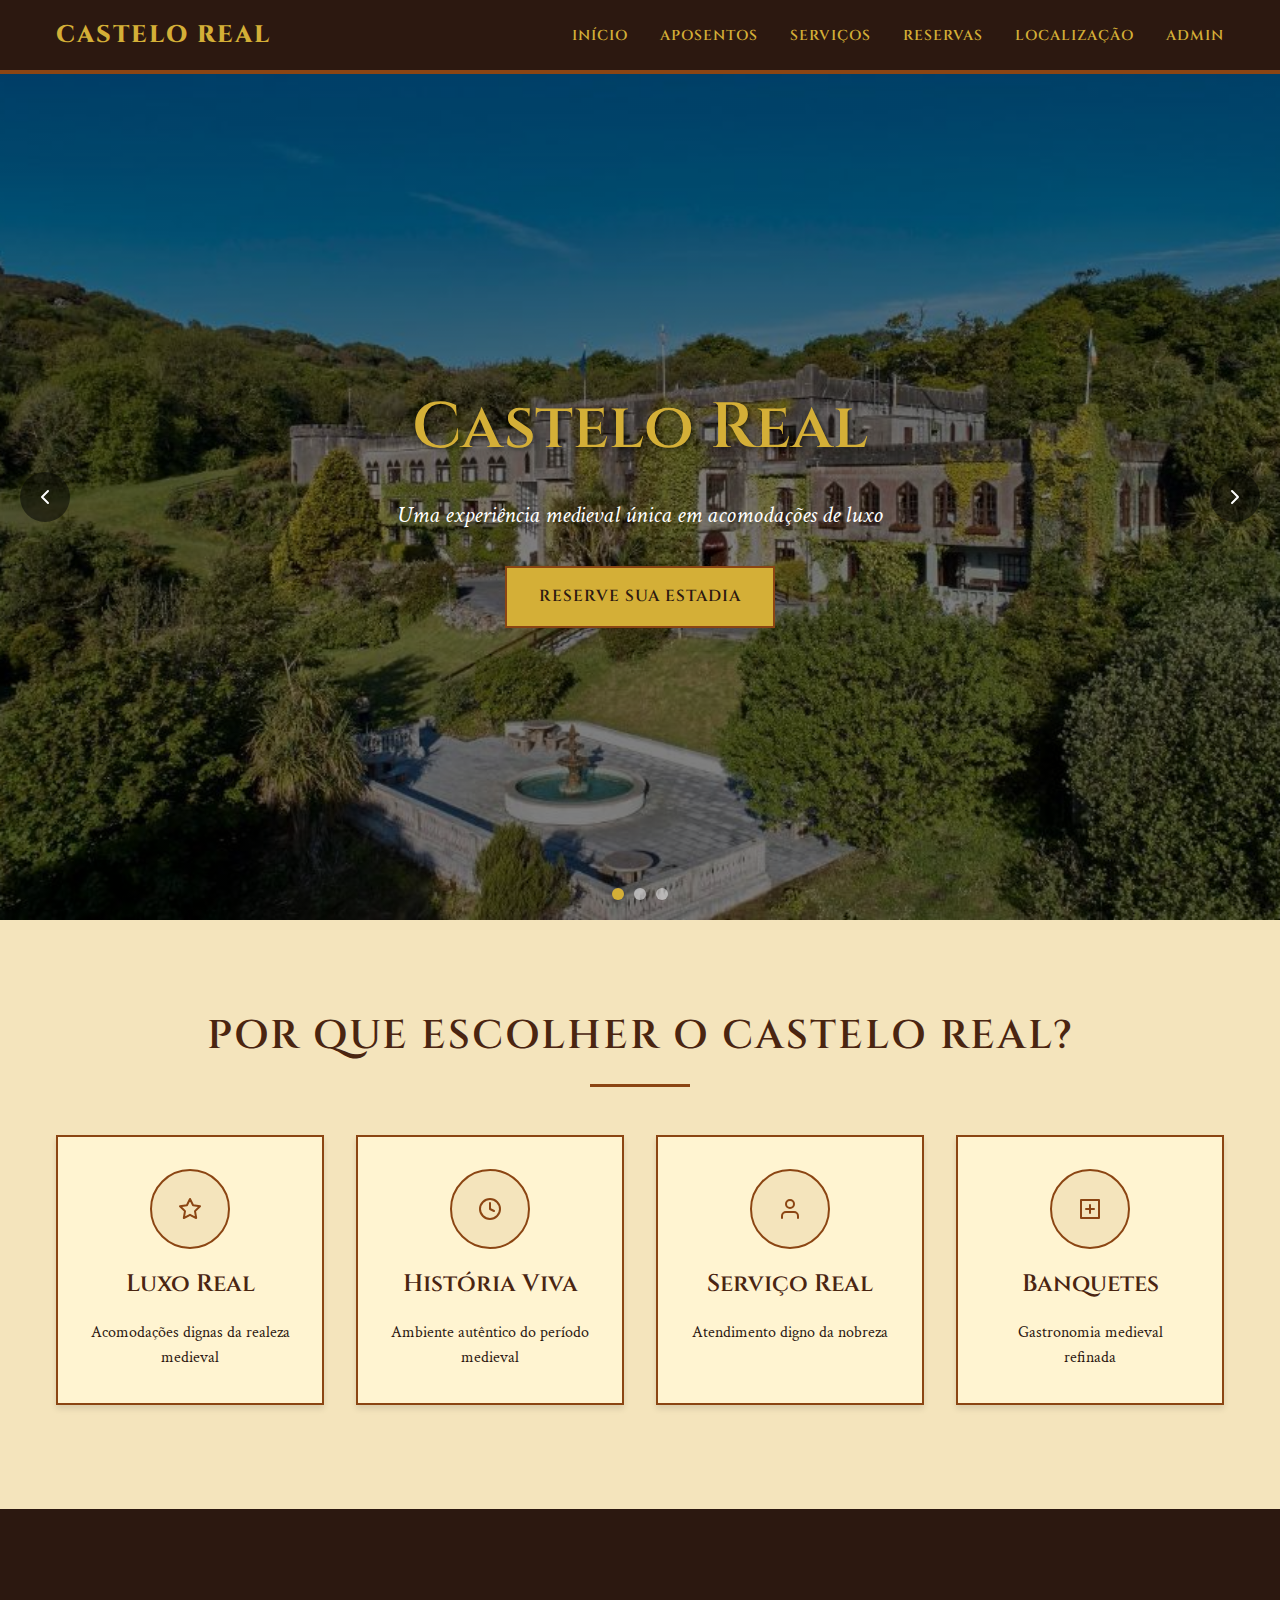
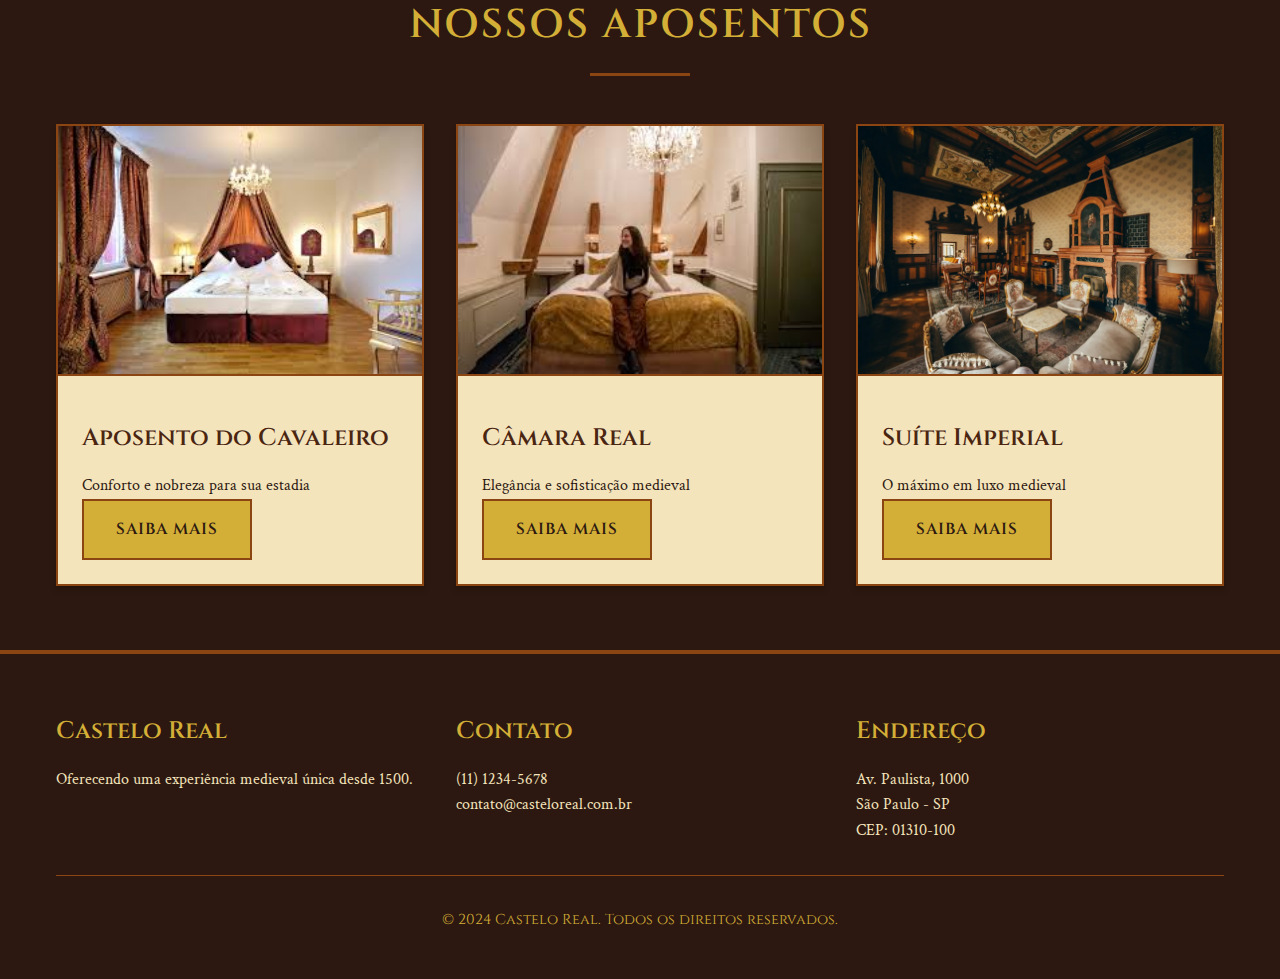
<file: index.html>
<!DOCTYPE html>
  <html lang="pt-BR">
  <head>
    <meta charset="UTF-8">
    <meta name="viewport" content="width=device-width, initial-scale=1.0">
    <title>Castelo Real - Hospedagem Medieval</title>
    <link rel="preconnect" href="https://fonts.googleapis.com">
    <link rel="preconnect" href="https://fonts.gstatic.com" crossorigin>
    <link href="https://fonts.googleapis.com/css2?family=Cinzel:wght@400;600;800&family=Crimson+Text:ital,wght@0,400;0,600;1,400&display=swap" rel="stylesheet">
    <link rel="stylesheet" href="./static/css/styles.css">

  <body>
    <div id="main-site">
      <header>
        <div class="container">
          <nav>
            <a href="/" class="logo">
              Castelo Real
            </a>
            <div class="nav-links">
              <a href='/'>Início</a>
              <a href='/rooms'>Aposentos</a>
              <a href="/service">Serviços</a>
              <a href="/booking" >Reservas</a>
              <a href="/location" >Localização</a>
              <a href='/admin/'>Admin</a>
            </div>
          </nav>
        </div>
      </header>

      <div id="home" class="section">
        <div class="hero-carousel">
          <div class="carousel-container">
          </div>

          <button class="carousel-btn prev">
            <svg xmlns="http://www.w3.org/2000/svg" width="24" height="24" viewBox="0 0 24 24" fill="none" stroke="currentColor" stroke-width="2" stroke-linecap="round" stroke-linejoin="round">
              <polyline points="15 18 9 12 15 6"></polyline>
            </svg>
          </button>
          <button class="carousel-btn next">
            <svg xmlns="http://www.w3.org/2000/svg" width="24" height="24" viewBox="0 0 24 24" fill="none" stroke="currentColor" stroke-width="2" stroke-linecap="round" stroke-linejoin="round">
              <polyline points="9 18 15 12 9 6"></polyline>
            </svg>
          </button>

          <div class="carousel-dots"></div>
        </div>


        <section class="features">
          <div class="container">
            <h2 class="section-title">Por que escolher o Castelo Real?</h2>
            <div class="features-grid">
              <div class="feature-card">
                <div class="feature-icon">
                  <svg xmlns="http://www.w3.org/2000/svg" width="24" height="24" viewBox="0 0 24 24" fill="none" stroke="#8b4513" stroke-width="2" stroke-linecap="round" stroke-linejoin="round">
                    <path d="M12 2l3.09 6.26L22 9.27l-5 4.87 1.18 6.88L12 17.77l-6.18 3.25L7 14.14 2 9.27l6.91-1.01L12 2z"/>
                  </svg>
                </div>
                <h3>Luxo Real</h3>
                <p>Acomodações dignas da realeza medieval</p>
              </div>
              <div class="feature-card">
                <div class="feature-icon">
                  <svg xmlns="http://www.w3.org/2000/svg" width="24" height="24" viewBox="0 0 24 24" fill="none" stroke="#8b4513" stroke-width="2" stroke-linecap="round" stroke-linejoin="round">
                    <circle cx="12" cy="12" r="10"/>
                    <path d="M12 6v6l4 2"/>
                  </svg>
                </div>
                <h3>História Viva</h3>
                <p>Ambiente autêntico do período medieval</p>
              </div>
              <div class="feature-card">
                <div class="feature-icon">
                  <svg xmlns="http://www.w3.org/2000/svg" width="24" height="24" viewBox="0 0 24 24" fill="none" stroke="#8b4513" stroke-width="2" stroke-linecap="round" stroke-linejoin="round">
                    <path d="M20 21v-2a4 4 0 0 0-4-4H8a4 4 0 0 0-4 4v2"/>
                    <circle cx="12" cy="7" r="4"/>
                  </svg>
                </div>
                <h3>Serviço Real</h3>
                <p>Atendimento digno da nobreza</p>
              </div>
              <div class="feature-card">
                <div class="feature-icon">
                  <svg xmlns="http://www.w3.org/2000/svg" width="24" height="24" viewBox="0 0 24 24" fill="none" stroke="#8b4513" stroke-width="2" stroke-linecap="round" stroke-linejoin="round">
                    <path d="M3 3h18v18H3z"/>
                    <path d="M12 8v8"/>
                    <path d="M8 12h8"/>
                  </svg>
                </div>
                <h3>Banquetes</h3>
                <p>Gastronomia medieval refinada</p>
              </div>
            </div>
          </div>
        </section>

        <section class="rooms">
          <div class="container">
            <h2 class="section-title">Nossos Aposentos</h2>
            <div class="rooms-grid">

            </div>
          </div>
        </section>
      </div>
      <footer>
        <div class="container">
          <div class="footer-grid">
            <div>
              <h3>Castelo Real</h3>
              <p>Oferecendo uma experiência medieval única desde 1500.</p>
            </div>
            <div>
              <h3>Contato</h3>
              <p>(11) 1234-5678</p>
              <p>contato@casteloreal.com.br</p>
            </div>
            <div>
              <h3>Endereço</h3>
              <p>
                Av. Paulista, 1000<br>
                São Paulo - SP<br>
                CEP: 01310-100
              </p>
            </div>
          </div>
          <div class="footer-copyright">
            <p>&copy; 2024 Castelo Real. Todos os direitos reservados.</p>
          </div>
        </div>
      </footer>
    </div>
    </div>

    <script  src="/static/js/data.js"></script>
    <script src="/static/js/script.js"></script>

  </body>
  </html>
</file>
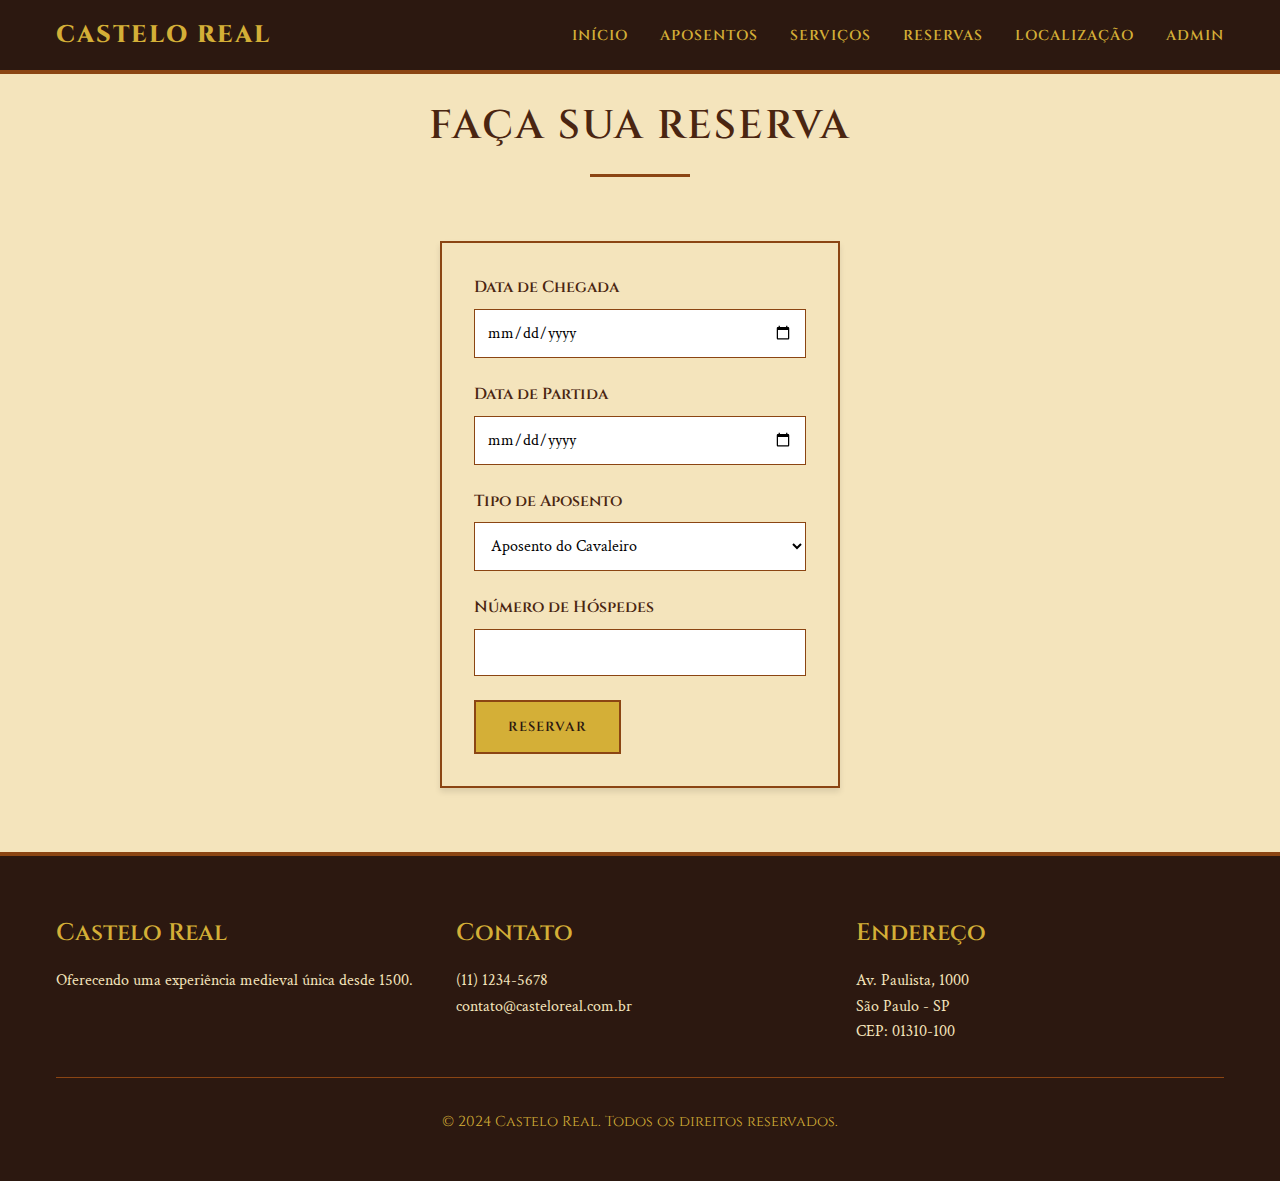
<file: pages/booking.html>
<!DOCTYPE html>
<html lang="pt-BR">
<head>
  <meta charset="UTF-8">
  <meta name="viewport" content="width=device-width, initial-scale=1.0">
  <title>Castelo Real - Hospedagem Medieval</title>
  <link rel="preconnect" href="https://fonts.googleapis.com">
  <link rel="preconnect" href="https://fonts.gstatic.com" crossorigin>
  <link href="https://fonts.googleapis.com/css2?family=Cinzel:wght@400;600;800&family=Crimson+Text:ital,wght@0,400;0,600;1,400&display=swap" rel="stylesheet">
  <link rel="stylesheet" href="..\static\css\styles.css">

<body>
  <div id="main-site">
    <header>
      <div class="container">
        <nav>
          <a href="/" class="logo">
            Castelo Real
          </a>
          <div class="nav-links">
            <a href='/'>Início</a>
            <a href='/rooms'>Aposentos</a>
            <a href="/service">Serviços</a>
            <a href="/booking" >Reservas</a>
            <a href="/location" >Localização</a>
            <a href='/admin'>Admin</a>
          </div>
        </nav>
      </div>
    </header>
<div id="booking" class="section" >
    <div class="container">
      <h2 class="section-title">Faça sua Reserva</h2>
      <div class="login-form">
        <form id="booking-form" onsubmit="handleBooking(event)">
          <div class="form-group">
            <label for="checkin">Data de Chegada</label>
            <input type="date" id="checkin" required>
          </div>
          <div class="form-group">
            <label for="checkout">Data de Partida</label>
            <input type="date" id="checkout" required>
          </div>
          <div class="form-group">
            <label for="room-type">Tipo de Aposento</label>
            <select id="room-type" required>
              <option value="cavaleiro">Aposento do Cavaleiro</option>
              <option value="real">Câmara Real</option>
              <option value="imperial">Suíte Imperial</option>
            </select>
          </div>
          <div class="form-group">
            <label for="guests">Número de Hóspedes</label>
            <input type="number" id="guests" min="1" max="4" required>
          </div>
          <button type="submit" class="btn btn-primary">Reservar</button>
        </form>
      </div>
    </div>
  </div>
  <footer>
    <div class="container">
      <div class="footer-grid">
        <div>
          <h3>Castelo Real</h3>
          <p>Oferecendo uma experiência medieval única desde 1500.</p>
        </div>
        <div>
          <h3>Contato</h3>
          <p>(11) 1234-5678</p>
          <p>contato@casteloreal.com.br</p>
        </div>
        <div>
          <h3>Endereço</h3>
          <p>
            Av. Paulista, 1000<br>
            São Paulo - SP<br>
            CEP: 01310-100
          </p>
        </div>
      </div>
      <div class="footer-copyright">
        <p>&copy; 2024 Castelo Real. Todos os direitos reservados.</p>
      </div>
    </div>
  </footer>
</div>
</div>

<script src="/static/js/data.js"></script>
<script src="/static/js/booking.js"></script>


</body>
</html>
</file>
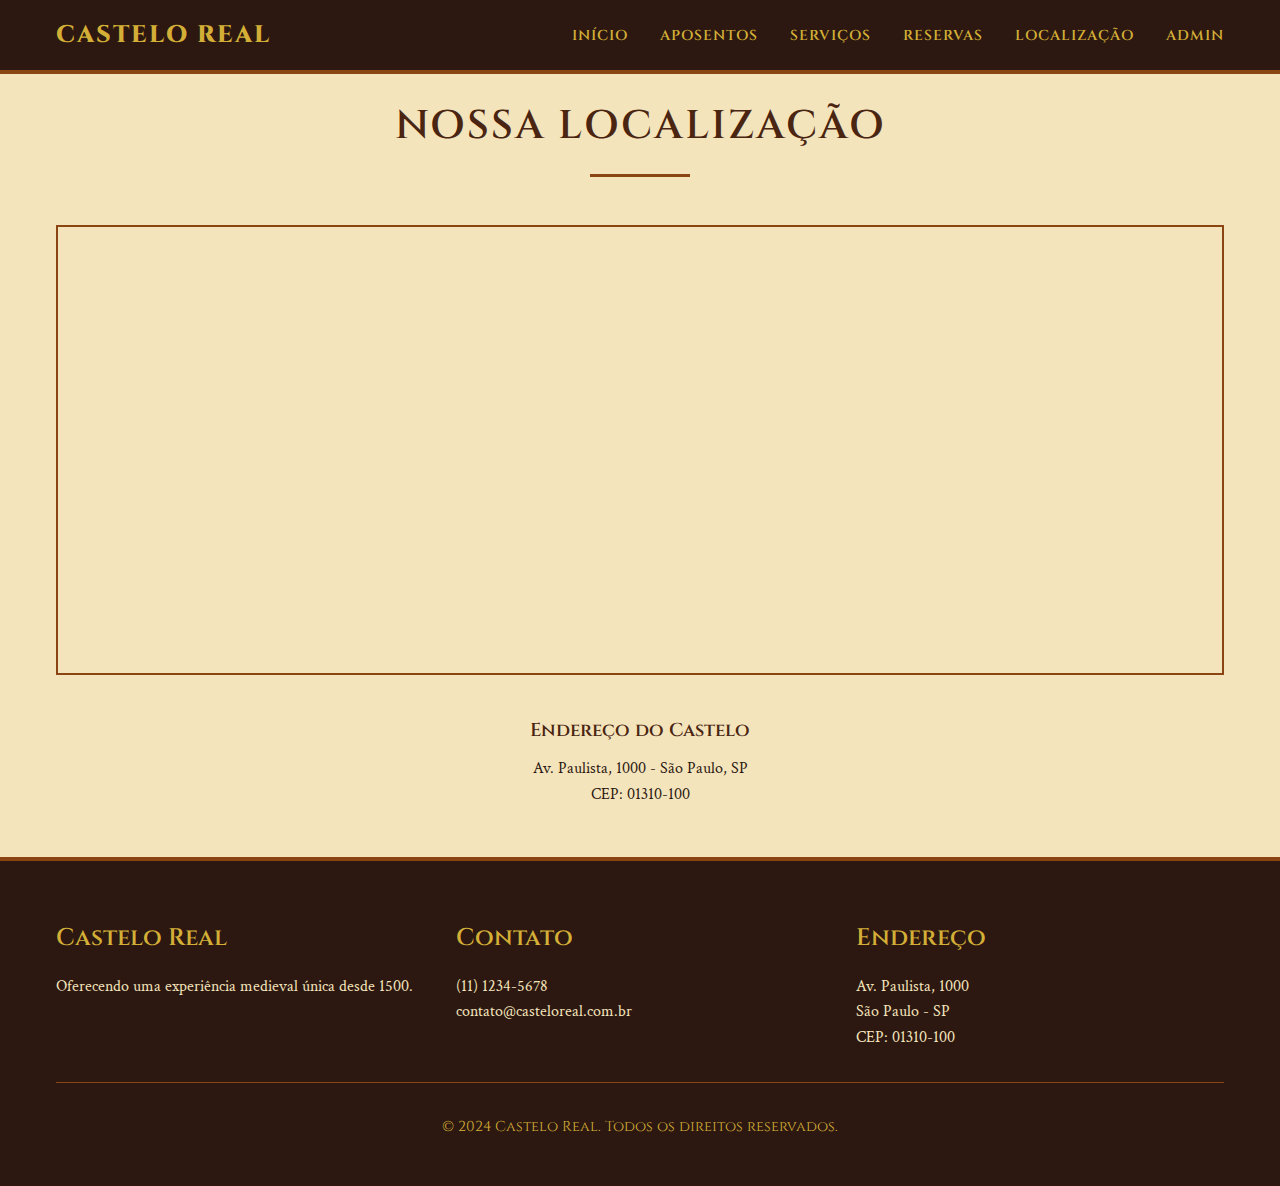
<file: pages/location.html>
<!DOCTYPE html>
<html lang="pt-BR">
<head>
  <meta charset="UTF-8">
  <meta name="viewport" content="width=device-width, initial-scale=1.0">
  <title>Castelo Real - Hospedagem Medieval</title>
  <link rel="preconnect" href="https://fonts.googleapis.com">
  <link rel="preconnect" href="https://fonts.gstatic.com" crossorigin>
  <link href="https://fonts.googleapis.com/css2?family=Cinzel:wght@400;600;800&family=Crimson+Text:ital,wght@0,400;0,600;1,400&display=swap" rel="stylesheet">
  <link rel="stylesheet" href="..\static\css\styles.css">


<body>
  <div id="main-site">
    <header>
      <div class="container">
        <nav>
            <a href="/" class="logo">
              Castelo Real
            </a>
            <div class="nav-links">
              <a href='/'>Início</a>
              <a href='/rooms'>Aposentos</a>
              <a href="/service">Serviços</a>
              <a href="/booking" >Reservas</a>
              <a href="/location" >Localização</a>
              <a href='/admin'>Admin</a>
            </div>
          </nav>
      </div>
    </header>
<div id="location" class="section" >
    <div class="container">
      <h2 class="section-title">Nossa Localização</h2>
      <div style="text-align: center;">
        <iframe
          src="https://www.google.com/maps/embed?pb=!1m18!1m12!1m3!1d3657.1975993271816!2d-46.65620548502192!3d-23.564611284681276!2m3!1f0!2f0!3f0!3m2!1i1024!2i768!4f13.1!3m3!1m2!1s0x94ce59c8da0aa315%3A0xd59f9431f2c9776a!2sAv.%20Paulista%2C%20S%C3%A3o%20Paulo%20-%20SP!5e0!3m2!1spt-BR!2sbr!4v1647887774745!5m2!1spt-BR!2sbr"
          width="100%"
          height="450"
          style="border:2px solid #8b4513;"
          allowfullscreen=""
          loading="lazy">
        </iframe>
        <div style="margin-top: 2rem;">
          <h3>Endereço do Castelo</h3>
          <p>Av. Paulista, 1000 - São Paulo, SP</p>
          <p>CEP: 01310-100</p>
        </div>
      </div>
    </div>
  </div>

  <footer>
    <div class="container">
      <div class="footer-grid">
        <div>
          <h3>Castelo Real</h3>
          <p>Oferecendo uma experiência medieval única desde 1500.</p>
        </div>
        <div>
          <h3>Contato</h3>
          <p>(11) 1234-5678</p>
          <p>contato@casteloreal.com.br</p>
        </div>
        <div>
          <h3>Endereço</h3>
          <p>
            Av. Paulista, 1000<br>
            São Paulo - SP<br>
            CEP: 01310-100
          </p>
        </div>
      </div>
      <div class="footer-copyright">
        <p>&copy; 2024 Castelo Real. Todos os direitos reservados.</p>
      </div>
    </div>
  </footer>
</div>
</div>

<script src="/static/js/data.js"></script>
<script src="/static/js/script.js"></script>


</body>
</html>
</file>
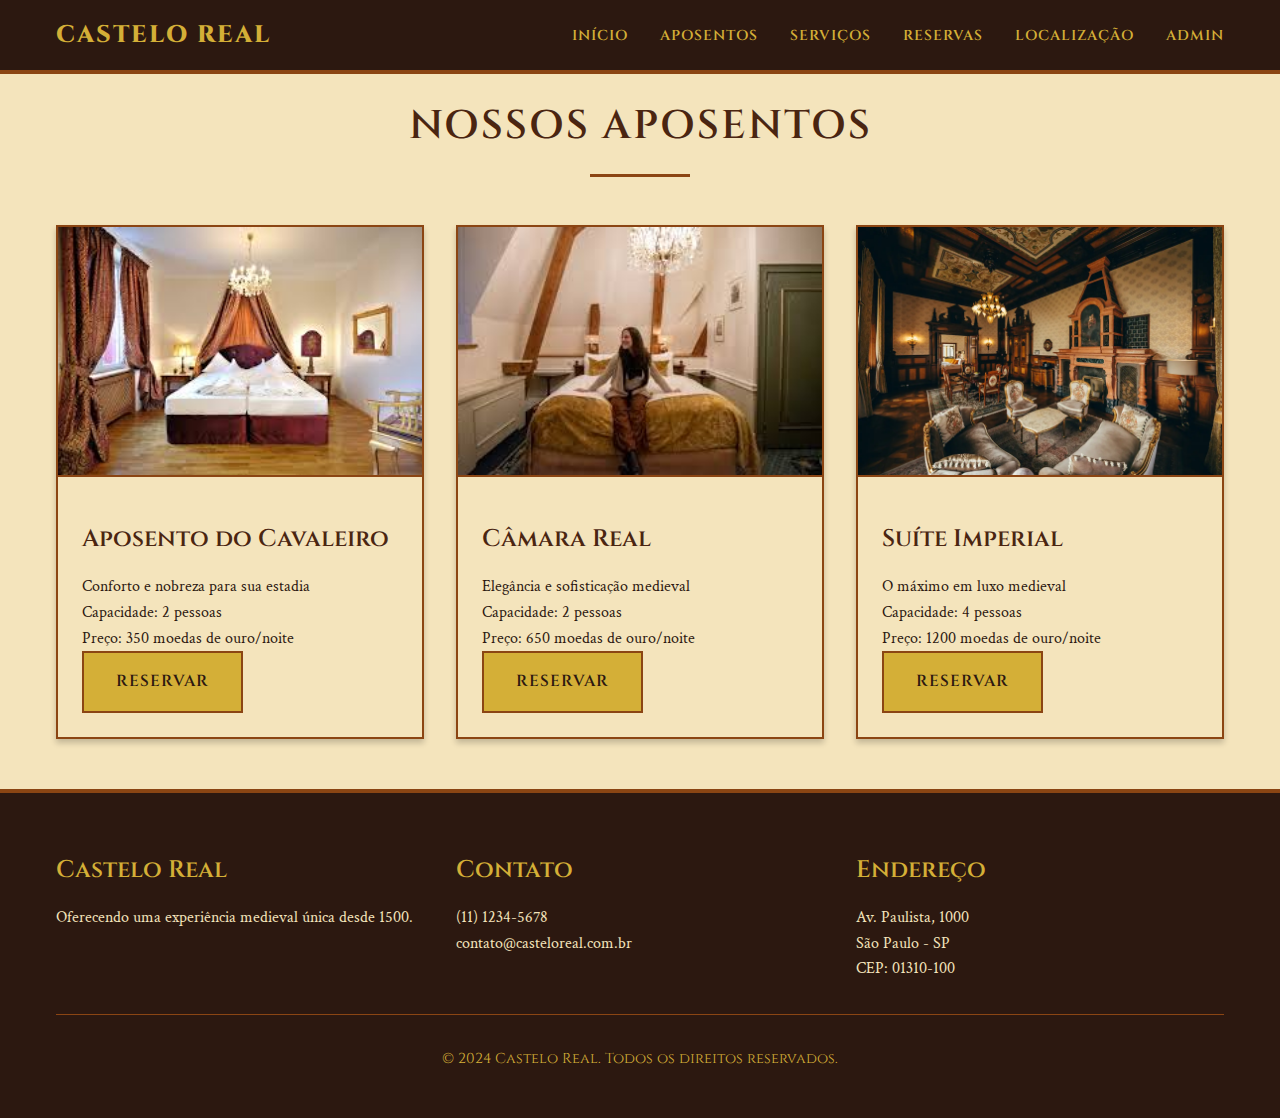
<file: pages/rooms.html>
<!DOCTYPE html>
<html lang="pt-BR">
<head>
  <meta charset="UTF-8">
  <meta name="viewport" content="width=device-width, initial-scale=1.0">
  <title>Castelo Real - Hospedagem Medieval</title>
  <link rel="preconnect" href="https://fonts.googleapis.com">
  <link rel="preconnect" href="https://fonts.gstatic.com" crossorigin>
  <link href="https://fonts.googleapis.com/css2?family=Cinzel:wght@400;600;800&family=Crimson+Text:ital,wght@0,400;0,600;1,400&display=swap" rel="stylesheet">
  <link rel="stylesheet" href="..\static\css\styles.css">
</head>
<body>
  <div id="main-site">
    <header>
      <div class="container">
        <nav>
          <a href="/" class="logo">
            Castelo Real
          </a>
          <div class="nav-links">
            <a href='/'>Início</a>
            <a href='/rooms'>Aposentos</a>
            <a href="/service">Serviços</a>
            <a href="/booking" >Reservas</a>
            <a href="/location" >Localização</a>
            <a href='/admin'>Admin</a>
          </div>
        </nav>
      </div>
    </header>
    <div id="rooms" class="section">
        <div class="container">
          <h2 class="section-title">Nossos Aposentos</h2>
          <div class="rooms-grid">
          
          </div>
        </div>
      </div>
  

    <footer>
      <div class="container">
        <div class="footer-grid">
          <div>
            <h3>Castelo Real</h3>
            <p>Oferecendo uma experiência medieval única desde 1500.</p>
          </div>
          <div>
            <h3>Contato</h3>
            <p>(11) 1234-5678</p>
            <p>contato@casteloreal.com.br</p>
          </div>
          <div>
            <h3>Endereço</h3>
            <p>
              Av. Paulista, 1000<br>
              São Paulo - SP<br>
              CEP: 01310-100
            </p>
          </div>
        </div>
        <div class="footer-copyright">
          <p>&copy; 2024 Castelo Real. Todos os direitos reservados.</p>
        </div>
      </div>
    </footer>
  </div>

  
  </div>

<script src="../static/js/data.js"></script>
<script src="../static/js/rooms.js"></script>
</body>
</html>
</file>
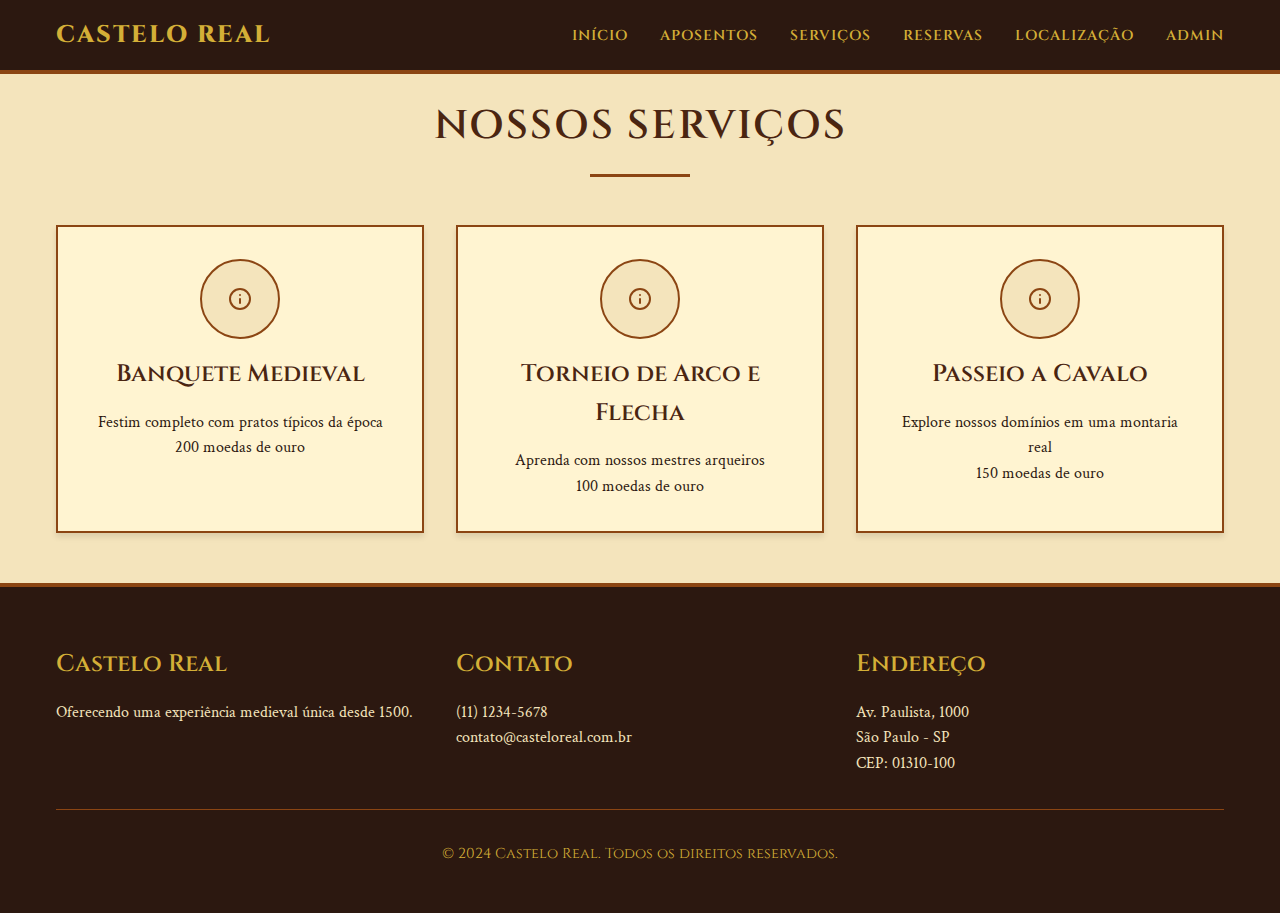
<file: pages/service.html>
<!DOCTYPE html>
<html lang="pt-BR">
<head>
  <meta charset="UTF-8">
  <meta name="viewport" content="width=device-width, initial-scale=1.0">
  <title>Castelo Real - Hospedagem Medieval</title>
  <link rel="preconnect" href="https://fonts.googleapis.com">
  <link rel="preconnect" href="https://fonts.gstatic.com" crossorigin>
  <link href="https://fonts.googleapis.com/css2?family=Cinzel:wght@400;600;800&family=Crimson+Text:ital,wght@0,400;0,600;1,400&display=swap" rel="stylesheet">
  <link rel="stylesheet" href="..\static\css\styles.css">

<body>
  <div id="main-site">
    <header>
      <div class="container">
        <nav>
            <a href="/" class="logo">
              Castelo Real
            </a>
            <div class="nav-links">
              <a href='/'>Início</a>
              <a href='/rooms'>Aposentos</a>
              <a href="/service">Serviços</a>
              <a href="/booking" >Reservas</a>
              <a href="/location" >Localização</a>
              <a href='/admin'>Admin</a>
            </div>
          </nav>
      </div>
    </header>
 <div id="services" class="section">
    <div class="container">
      <h2 class="section-title">Nossos Serviços</h2>
      <div class="features-grid">
      </div>
    </div>
  </div>
  <footer>
    <div class="container">
      <div class="footer-grid">
        <div>
          <h3>Castelo Real</h3>
          <p>Oferecendo uma experiência medieval única desde 1500.</p>
        </div>
        <div>
          <h3>Contato</h3>
          <p>(11) 1234-5678</p>
          <p>contato@casteloreal.com.br</p>
        </div>
        <div>
          <h3>Endereço</h3>
          <p>
            Av. Paulista, 1000<br>
            São Paulo - SP<br>
            CEP: 01310-100
          </p>
        </div>
      </div>
      <div class="footer-copyright">
        <p>&copy; 2024 Castelo Real. Todos os direitos reservados.</p>
      </div>
    </div>
  </footer>
</div>
</div>

<script src="/static/js/data.js"></script>
<script src="/static/js/service.js"></script>

</body>
</html>
</file>
<file: static/css/styles.css>
* {
  margin: 0;
  padding: 0;
  box-sizing: border-box;
}

body {
  font-family: "Crimson Text", serif;
  line-height: 1.6;
  color: #2c1810;
  background: #f4e4bc
    url("https://www.transparenttextures.com/patterns/old-map.png");
}

h1,
h2,
h3,
h4,
h5,
h6 {
  font-family: "Cinzel", serif;
  font-weight: 600;
  color: #4a2511;
  margin-bottom: 10px;
  margin-top: 10px;
}

/* Layout */
.container {
  max-width: 1200px;
  margin: 0 auto;
  padding: 0 1rem;
}

/* Header */
header {
  background: #2c1810;
  border-bottom: 4px solid #8b4513;
  position: sticky;
  top: 0;
  z-index: 100;
}

nav {
  display: flex;
  justify-content: space-between;
  align-items: center;
  padding: 1rem 0;
}

.logo {
  display: flex;
  align-items: center;
  gap: 0.5rem;
  text-decoration: none;
  color: #d4af37;
  font-family: "Cinzel", serif;
  font-weight: 800;
  font-size: 1.5rem;
  text-transform: uppercase;
  letter-spacing: 2px;
}

.nav-links {
  display: flex;
  gap: 2rem;
}

.nav-links a {
  text-decoration: none;
  color: #d4af37;
  font-family: "Cinzel", serif;
  font-weight: 600;
  text-transform: uppercase;
  letter-spacing: 1px;
  font-size: 0.9rem;
  transition: color 0.3s;
}

.nav-links a:hover {
  color: #ffd700;
}

/* Hero Carousel */
.hero-carousel {
  height: 94vh;
  position: relative;
  overflow: hidden;
}

.carousel-container {
  height: 100%;
  position: relative;
}

.carousel-slide {
  position: absolute;
  top: 0;
  left: 0;
  width: 100%;
  height: 100%;
  opacity: 0;
  transition: opacity 1s ease-in-out;
  background-size: cover;
  background-position: center;
  display: flex;
  align-items: center;
  justify-content: center;
}

.carousel-slide.active {
  opacity: 1;
}

.slide-content {
  text-align: center;
  color: #fff;
  padding: 2rem;
}

.slide-content h1 {
  font-size: 4rem;
  margin-bottom: 1rem;
  color: #d4af37;
  text-shadow: 2px 2px 4px rgba(0, 0, 0, 0.5);
}

.slide-content p {
  font-size: 1.5rem;
  margin-bottom: 2rem;
  font-style: italic;
}

.carousel-btn {
  position: absolute;
  top: 50%;
  transform: translateY(-50%);
  background: rgba(0, 0, 0, 0.5);
  border: none;
  width: 50px;
  height: 50px;
  border-radius: 50%;
  cursor: pointer;
  display: flex;
  align-items: center;
  justify-content: center;
  color: #fff;
  transition: background-color 0.3s;
}

.carousel-btn:hover {
  background: rgba(0, 0, 0, 0.75);
}

.carousel-btn.prev {
  left: 20px;
}

.carousel-btn.next {
  right: 20px;
}

.carousel-dots {
  position: absolute;
  bottom: 20px;
  left: 50%;
  transform: translateX(-50%);
  display: flex;
  gap: 10px;
}

.dot {
  width: 12px;
  height: 12px;
  border-radius: 50%;
  background: rgba(255, 255, 255, 0.5);
  cursor: pointer;
  transition: background-color 0.3s;
}

.dot.active {
  background: #d4af37;
}

/* Botões */
.btn {
  display: inline-block;
  padding: 1rem 2rem;
  text-decoration: none;
  font-family: "Cinzel", serif;
  font-weight: 600;
  text-transform: uppercase;
  letter-spacing: 1px;
  transition: all 0.3s;
  border: 2px solid;
}

.btn-primary {
  background-color: #d4af37;
  color: #2c1810;
  border-color: #8b4513;
}

.btn-primary:hover {
  background-color: #2c1810;
  color: #d4af37;
}

/* Features Section */
.features {
  padding: 4rem 0;
  background: url("https://www.transparenttextures.com/patterns/old-map.png");
  margin-bottom: 40px;
}

.section-title {
  text-align: center;
  font-size: 2.5rem;
  margin-bottom: 3rem;
  color: #4a2511;
  text-transform: uppercase;
  letter-spacing: 2px;
  margin-top: 20px;
}

.section-title::after {
  content: "";
  display: block;
  width: 100px;
  height: 3px;
  background: #8b4513;
  margin: 1rem auto;
}

.features-grid {
  display: grid;
  grid-template-columns: repeat(auto-fit, minmax(250px, 1fr));
  gap: 2rem;
}

.feature-card {
  text-align: center;
  background: #fff4d1;
  padding: 2rem;
  border: 2px solid #8b4513;
  box-shadow: 0 4px 6px rgba(0, 0, 0, 0.1);
  max-width: 5000px;
}

.feature-icon {
  width: 5rem;
  height: 5rem;
  background: #f4e4bc;
  border-radius: 50%;
  display: flex;
  align-items: center;
  justify-content: center;
  margin: 0 auto 1rem;
  border: 2px solid #8b4513;
}

.feature-card h3 {
  font-size: 1.5rem;
  margin-bottom: 1rem;
  color: #4a2511;
}

/* Rooms Section */
.rooms {
  padding: 4rem 0;
  background: #2c1810
    url("https://www.transparenttextures.com/patterns/old-map.png");
  background-position: center;
  color: #f4e4bc;
  align-self: stretch;
  margin-bottom: -50px;
}

.rooms .section-title {
  color: #d4af37;
}

.rooms-grid {
  display: grid;
  grid-template-columns: repeat(auto-fit, minmax(300px, 1fr));
  gap: 2rem;
}

.room-card {
  background: #f4e4bc;
  border: 2px solid #8b4513;
  overflow: hidden;
  box-shadow: 0 4px 6px rgba(0, 0, 0, 0.2);
}

.room-image {
  width: 100%;
  height: 250px;
  object-fit: cover;
  border-bottom: 2px solid #8b4513;
}

.room-content {
  padding: 1.5rem;
  color: #2c1810;
}

.room-content h3 {
  font-size: 1.5rem;
  margin-bottom: 1rem;
  color: #4a2511;
}

/* Form Styles */
.login-form {
  max-width: 400px;
  margin: 4rem auto;
  background: #f4e4bc;
  padding: 2rem;
  border: 2px solid #8b4513;
  box-shadow: 0 4px 6px rgba(0, 0, 0, 0.1);
}

.form-group {
  margin-bottom: 1.5rem;
}

.form-group label {
  display: block;
  margin-bottom: 0.5rem;
  font-family: "Cinzel", serif;
  font-weight: 600;
  color: #4a2511;
}

.form-group input,
.form-group select {
  width: 100%;
  padding: 0.75rem;
  border: 1px solid #8b4513;
  background: #fff;
  font-family: "Crimson Text", serif;
  font-size: 1rem;
}

/* Footer */
footer {
  background: #2c1810;
  color: #f4e4bc;
  padding: 3rem 0;
  border-top: 4px solid #8b4513;
  margin-top: 50px;
}

.footer-grid {
  display: grid;
  grid-template-columns: repeat(auto-fit, minmax(250px, 1fr));
  gap: 2rem;
}

.footer-grid h3 {
  color: #d4af37;
  margin-bottom: 1rem;
  font-size: 1.5rem;
}

.footer-copyright {
  text-align: center;
  margin-top: 2rem;
  padding-top: 2rem;
  border-top: 1px solid #8b4513;
  color: #d4af37;
  font-family: "Cinzel", serif;
  font-size: 0.9rem;
}

/* Admin Panel */
.admin-login {
  display: block;
  min-height: 100vh;
  background: #f4e4bc
    url("https://www.transparenttextures.com/patterns/old-map.png");
  padding: 2rem;
}

.admin-panel {
  display: none;
  min-height: 100vh;
}

.admin-sidebar {
  width: 250px;
  background: #2c1810;
  color: #f4e4bc;
  position: fixed;
  top: 0;
  left: 0;
  bottom: 0;
  padding: 1.5rem;
  border-right: 4px solid #8b4513;
}

.admin-content {
  margin-left: 250px;
  padding: 2rem;
  background: #f4e4bc
    url("https://www.transparenttextures.com/patterns/old-map.png");
}

.admin-nav {
  margin-top: 4rem;
  display: flex;
  flex-direction: column;
}

.admin-nav a {
  display: flex;
  align-items: center;
  gap: 0.75rem;
  padding: 0.75rem;
  color: #d4af37;
  text-decoration: none;
  font-family: "Cinzel", serif;
  font-weight: 600;
  border-radius: 4px;
  transition: all 0.3s;
  margin-bottom: 0.5rem;
}

.admin-nav a:hover {
  background: #4a2511;
}

.admin-section {
  grid-auto-flow: row;
  grid-template-columns: repeat(auto-fit, minmax(300px, 1fr));
  gap: 2rem;
}
form {
  max-width: 800px;
}

/* Image Preview */
.image-preview {
  width: 100%;
  max-height: 150px;
  margin-top: 10px;
  display: none;
  border-radius: 5px;
  object-fit: cover;
  box-shadow: 0px 0px 5px rgba(0, 0, 0, 0.2);
}

.images-grid {
  display: grid;
  grid-template-columns: repeat(auto-fit, minmax(300px, 1fr));
  gap: 2rem;
}

/* Responsividade */
@media (max-width: 768px) {
  .nav-links {
    display: none;
  }

  .slide-content h1 {
    font-size: 2.5rem;
  }

  .carousel-btn {
    width: 40px;
    height: 40px;
  }

  .carousel-btn.prev {
    left: 10px;
  }

  .carousel-btn.next {
    right: 10px;
  }
}
</file>
